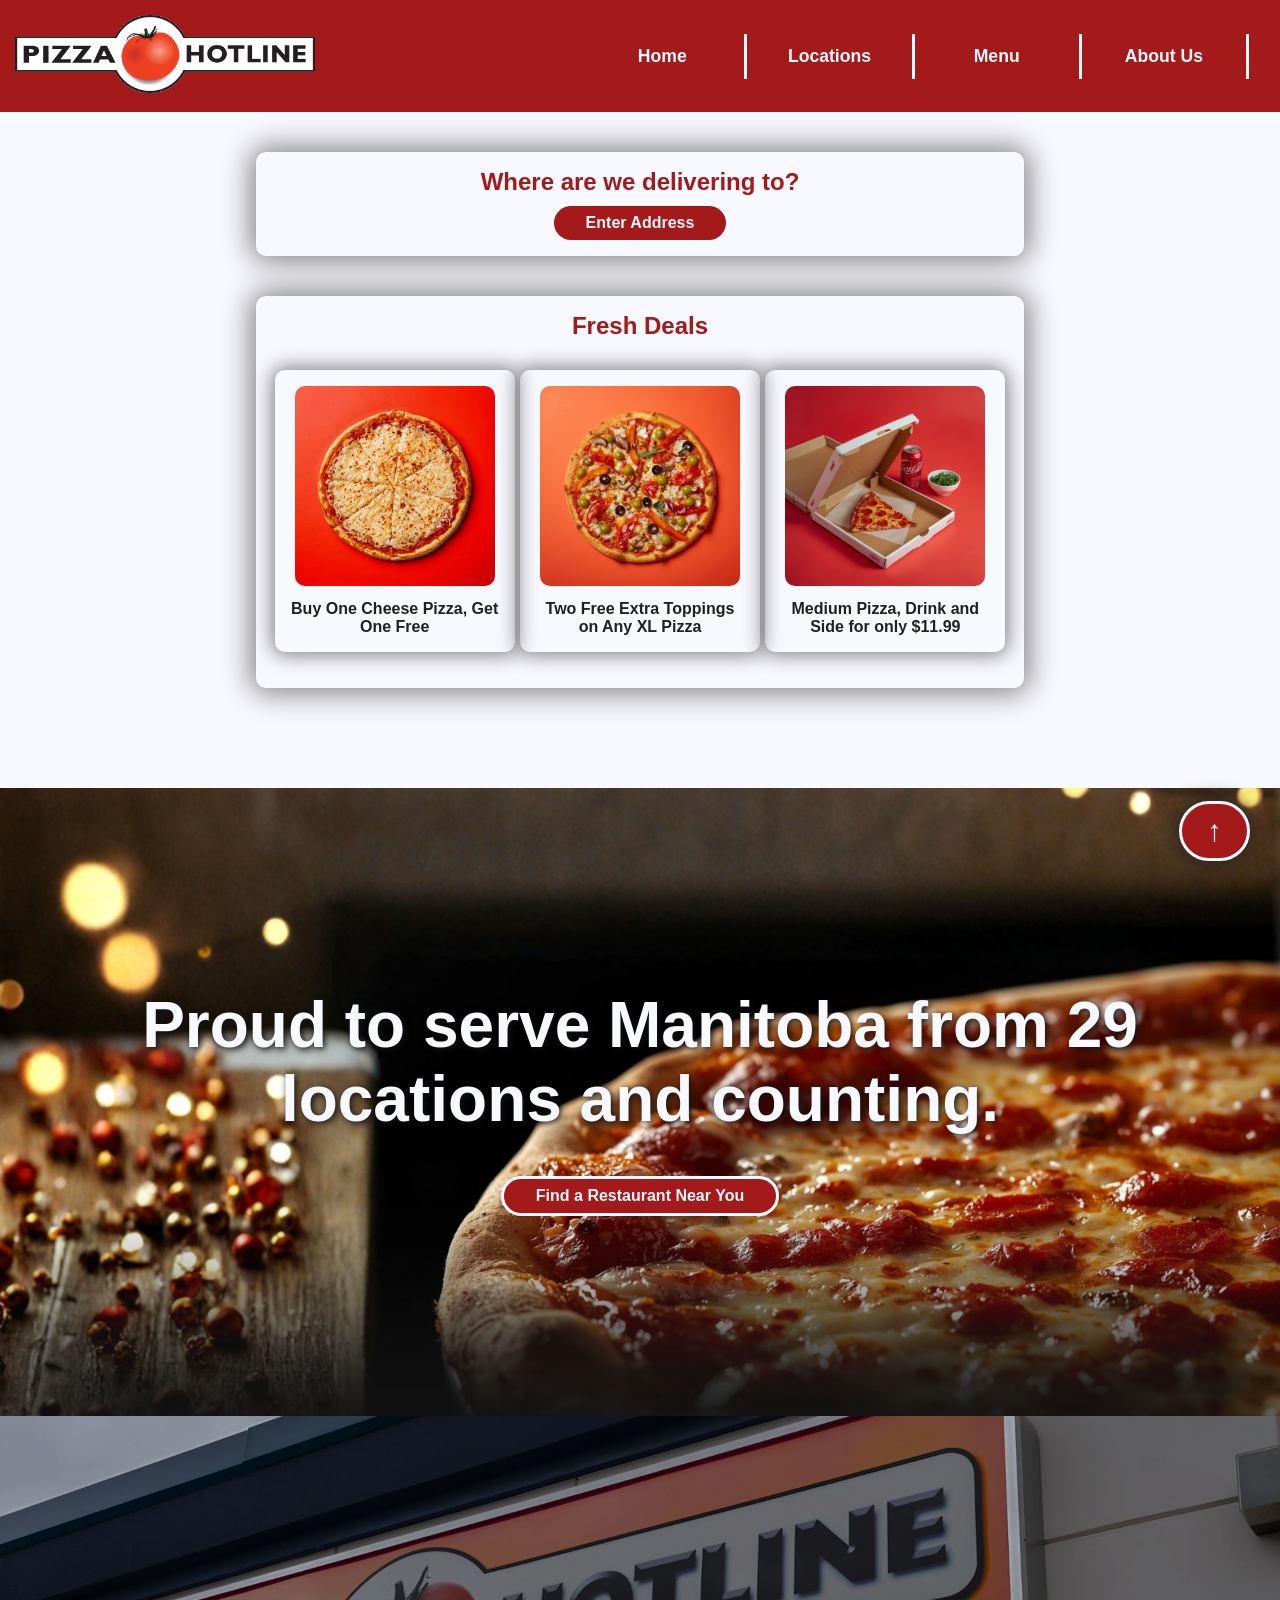
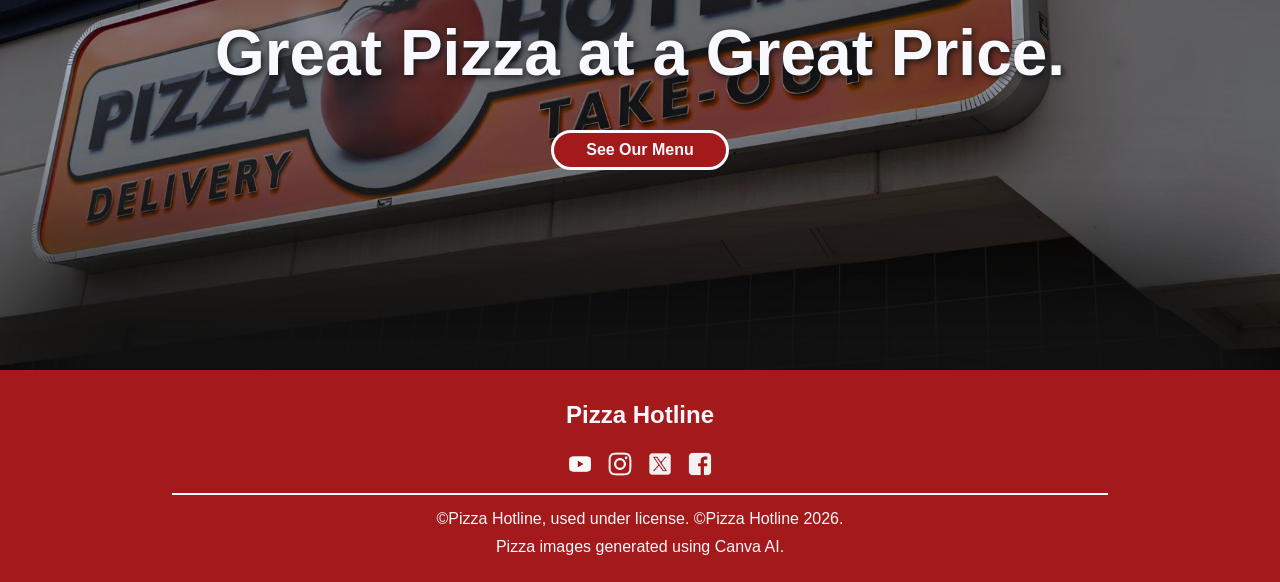
<file: index.html>
<!doctype html>
<html lang="en">
  <head>
    <meta charset="UTF-8" />
    <meta name="viewport" content="width=device-width, initial-scale=1.0" />
    <title>Order Pizza | Pizza Hotline</title>
    <!-- Links to the external stylesheet. -->
    <link rel="stylesheet" href="stylesheets/style.css" />
    <!-- Internal styling for this page -->
    <style>
      #deals {
        display: block; /* Makes the section a block element so that it will take up a full line in the website. */
        width: 60%; /* This section will take up 60% of the width of the page.*/
        background-color: ghostwhite; /* I used ghostwhite because pure white is hard the eyes. */
        color: #a41919; /* Sets the h2 to be a dark red color, keeping with the theme of the website. */
        box-shadow: 0px 0px 30px 5px #818181; /* Adds a shadow under the box for a cleaner look. */
        border-radius: 10px; /* Rounds off the corners of the box */
        margin: 0px auto; /* Centers the box horizontally and adds 40px of margin under it. */
        padding: 1rem; /* Adds 1rem of padding inside the box. */
        text-align: center; /* Centers the h2 inside this container. */
      }

      #background-image-pizzeria {
        margin-top: 100px; /* Adds 100px of space between this section and the deals section above it, which gives some breathing room before the next section. */
        padding: 200px 0px; /* Adds 200px of padding in the top and bottom to make the background image take up more space vertically on the page. */
        text-align: center; /* Centers the text in this section */
        background-image: url(images/pizzeria.png); /* Sets the background image to an image of inside a pizza kitchen that I generated with Canva AI. */
        background-size: cover; /* Scales image to fill the section */
        background-position: center; /* Makes sure the image is always centered */
        background-repeat: no-repeat; /* Prevents the image from repeating */
      }

      #background-image-building {
        padding: 200px 0px; /* Adds 200px of padding in the top and bottom to make the background image take up more space vertically on the page. */
        text-align: center; /* Centers the text in this section */
        background-image: url(images/building.jpg); /* Sets the background image to an image of one of the Pizza Hotline restaurants that I edited with Canva. */
        background-size: cover; /* Scales image to fill the section */
        background-position: center; /* Makes sure the image is always centered */
        background-repeat: no-repeat; /* Prevents the image from repeating */
        box-shadow: 0px -100px 125px 5px #121212; /* I added a shadow to this image so that it would contrast more with the other background image. */
      }

      #background-image-pizzeria h2,
      #background-image-building h2 {
        font-size: clamp(
          2rem,
          6vw,
          4rem
        ); /* I used clamp to make it so that the font would shrink down to 2rem at the smallest, and grow to 4rem at the biggest, with 6vw being the preferred size.*/
        color: ghostwhite; /* Used ghostwhite to be easier on the eyes. */
        text-shadow: 2px 2px 7px #121212; /* This adds a shadow under the text with and offset for 2px to the bottom right, and a 7px blur. */
        width: 80%; /* Sets the width to 80% so that there is 10% of null space on the sides of the text. */
        margin: auto; /* Centers the text */
      }

      footer {
        box-shadow: 0px -100px 125px 5px #121212; /* I added a shadow to the footer so that it would contrast more with the background image. */
      }
    </style>
  </head>
  <body>
    <header>
      <!-- The logo in the top left will link back to the homepage when clicked. -->
      <a href="index.html">
        <img
          src="images/pizza-hotline-logo.png"
          alt="Pizza Hotline Logo"
          id="logo" />
      </a>
      <!-- Navbar for the website. I used flexbox styling to make it responsive. -->
      <nav id="navbar">
        <ul>
          <li><a href="index.html">Home</a></li>
          <li><a href="locations.html">Locations</a></li>
          <li><a href="menu.html">Menu</a></li>
          <li><a href="about-us.html">About Us</a></li>
        </ul>
      </nav>
    </header>
    <main>
      <section class="text-box">
        <h2>Where are we delivering to?</h2>
        <a href="address.html" class="button">Enter Address</a>
      </section>

      <!-- This is the container surrounding all the deal cards. -->
      <section id="deals">
        <h2>Fresh Deals</h2>
        <!-- This is the class for each card. Each figure is a card with the image and caption on it. -->
        <div class="deal-content">
          <figure>
            <img src="images/cheese-pizza.jpg" alt="A cheese pizza." />
            <figcaption>Buy One Cheese Pizza, Get One Free</figcaption>
          </figure>
          <figure>
            <img
              src="images/pizza-toppings.jpg"
              alt="A pizza with many toppings." />
            <figcaption>Two Free Extra Toppings on Any XL Pizza</figcaption>
          </figure>
          <figure>
            <img
              src="images/pizza-meal.jpg"
              alt="A meal including a box of pizza, salad, and a can of soda." />
            <figcaption>
              Medium Pizza, Drink and Side for only $11.99
            </figcaption>
          </figure>
        </div>
      </section>

      <!-- This section will have the background image. -->
      <section id="background-image-pizzeria">
        <h2>Proud to serve Manitoba from 29 locations and counting.</h2>
        <a
          href="locations.html"
          class="button"
          style="border: 3px solid ghostwhite; margin-top: 40px"
          >Find a Restaurant Near You</a
        >
      </section>
      <!-- This section will have a different background image. -->
      <section id="background-image-building">
        <h2>Great Pizza at a Great Price.</h2>
        <a
          href="menu.html"
          class="button"
          style="border: 3px solid ghostwhite; margin-top: 40px"
          >See Our Menu</a
        >
      </section>
      <!-- This is the back to top button. &#8593; is the HTML entity for an up arrow. -->
      <a href="#top" id="back-to-top" title="Back to Top">&#8593;</a>
    </main>
    <footer>
      <h2 style="margin-top: 15px; margin-bottom: 15px">Pizza Hotline</h2>
      <!-- This div is for the flexbox containing all the social media links for Pizza Hotline. -->
      <div id="social-icons-bar">
        <a href="https://www.youtube.com/@PizzaHotline22" target="_blank">
          <img
            src="images/youtube.png"
            alt="Youtube logo"
            class="social-icons" />
        </a>
        <a href="https://www.instagram.com/pizzahotline22/" target="_blank">
          <img
            src="images/insta.png"
            alt="Instagram logo"
            class="social-icons" />
        </a>
        <a href="https://x.com/PizzaHotline22" target="_blank">
          <img
            src="images/twitter-x.png"
            alt="X (formerly Twitter) logo"
            class="social-icons" />
        </a>
        <a href="https://www.facebook.com/pizzahotline22/" target="_blank">
          <img
            src="images/facebook.png"
            alt="Facebook logo"
            class="social-icons" />
        </a>
      </div>
      <!-- The exact same text found at the bottom of the original Pizza Hotline website. -->
      <p>&#169;Pizza Hotline, used under license. &#169;Pizza Hotline 2026.</p>
      <!-- Crediting Canva AI for the pictures. -->
      <p>Pizza images generated using Canva AI.</p>
    </footer>
  </body>
</html>
</file>
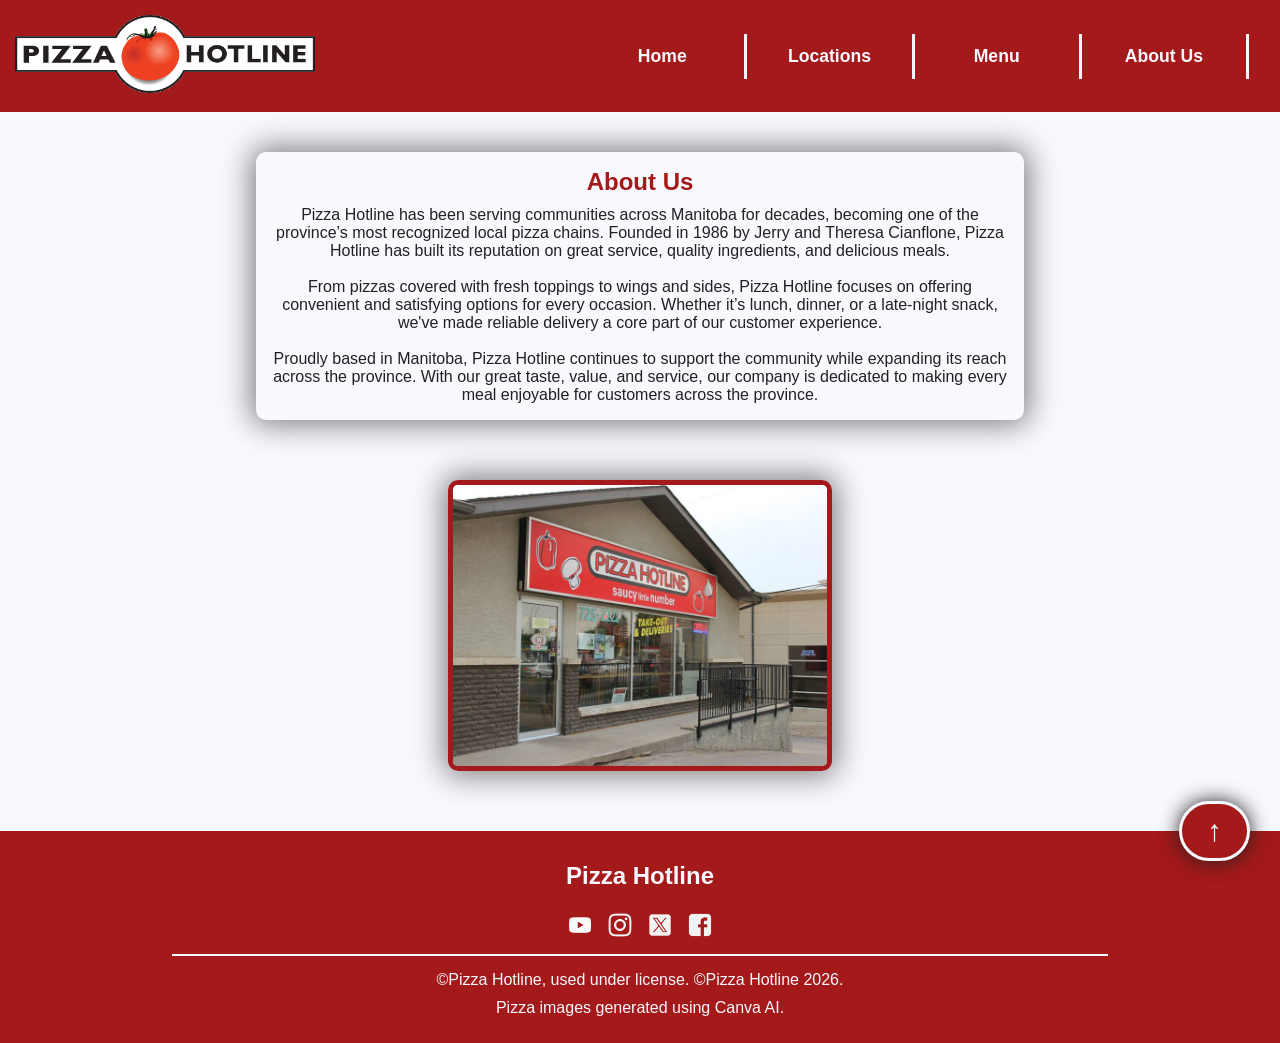
<file: about-us.html>
<!doctype html>
<html lang="en">
  <head>
    <meta charset="UTF-8" />
    <meta name="viewport" content="width=device-width, initial-scale=1.0" />
    <title>Our Menu | Pizza Hotline</title>
    <!-- Links to the external stylesheet. -->
    <link rel="stylesheet" href="stylesheets/style.css" />
    <!-- Internal styling for this page -->
    <style>
      #about-us-image {
        display: block;
        width: 30%;
        margin: 60px auto;
        border: 5px solid #a41919;
        border-radius: 10px;
        box-shadow: 0px 0px 30px 5px #818181;
      }
    </style>
  </head>
  <body>
    <!-- Same header as the rest of the pages. -->
    <header>
      <a href="index.html">
        <img
          src="images/pizza-hotline-logo.png"
          alt="Pizza Hotline Logo"
          id="logo" />
      </a>
      <nav id="navbar">
        <ul>
          <li><a href="index.html">Home</a></li>
          <li><a href="locations.html">Locations</a></li>
          <li><a href="menu.html">Menu</a></li>
          <li><a href="about-us.html">About Us</a></li>
        </ul>
      </nav>
    </header>
    <main>
      <section class="text-box">
        <h2>About Us</h2>
        <p>
          Pizza Hotline has been serving communities across Manitoba for
          decades, becoming one of the province’s most recognized local pizza
          chains. Founded in 1986 by Jerry and Theresa Cianflone, Pizza Hotline
          has built its reputation on great service, quality ingredients, and
          delicious meals.
        </p>
        </br>
        <p>
          From pizzas covered with fresh toppings to wings and sides, Pizza
          Hotline focuses on offering convenient and satisfying options for
          every occasion. Whether it’s lunch, dinner, or a late-night snack,
          we've made reliable delivery a core part of our customer experience.
        </p>
        </br>
        <p>
          Proudly based in Manitoba, Pizza Hotline continues to support the
          community while expanding its reach across the province. With our
          great taste, value, and service, our company is dedicated to making
          every meal enjoyable for customers across the province.
        </p>
      </section>
      <img src="images/pizza-hotline-brandon.jpg" alt="Pizza Hotline location in Brandon, Manitoba." id="about-us-image"/>
      <!-- This is the back to top button. &#8593; is the HTML entity for an up arrow. -->
      <a href="#top" id="back-to-top" title="Back to Top">&#8593;</a>
    </main>
    <!-- Same exact footer as all other pages. -->
    <footer>
      <h2 style="margin-top: 15px; margin-bottom: 15px">Pizza Hotline</h2>
      <div id="social-icons-bar">
        <a href="https://www.youtube.com/@PizzaHotline22" target="_blank">
          <img
            src="images/youtube.png"
            alt="Youtube logo"
            class="social-icons" />
        </a>
        <a href="https://www.instagram.com/pizzahotline22/" target="_blank">
          <img
            src="images/insta.png"
            alt="Instagram logo"
            class="social-icons" />
        </a>
        <a href="https://x.com/PizzaHotline22" target="_blank">
          <img
            src="images/twitter-x.png"
            alt="X (formerly Twitter) logo"
            class="social-icons" />
        </a>
        <a href="https://www.facebook.com/pizzahotline22/" target="_blank">
          <img
            src="images/facebook.png"
            alt="Facebook logo"
            class="social-icons" />
        </a>
      </div>
      <p>&#169;Pizza Hotline, used under license. &#169;Pizza Hotline 2026.</p>
      <p>Pizza images generated using Canva AI.</p>
    </footer>
  </body>
</html>
</file>
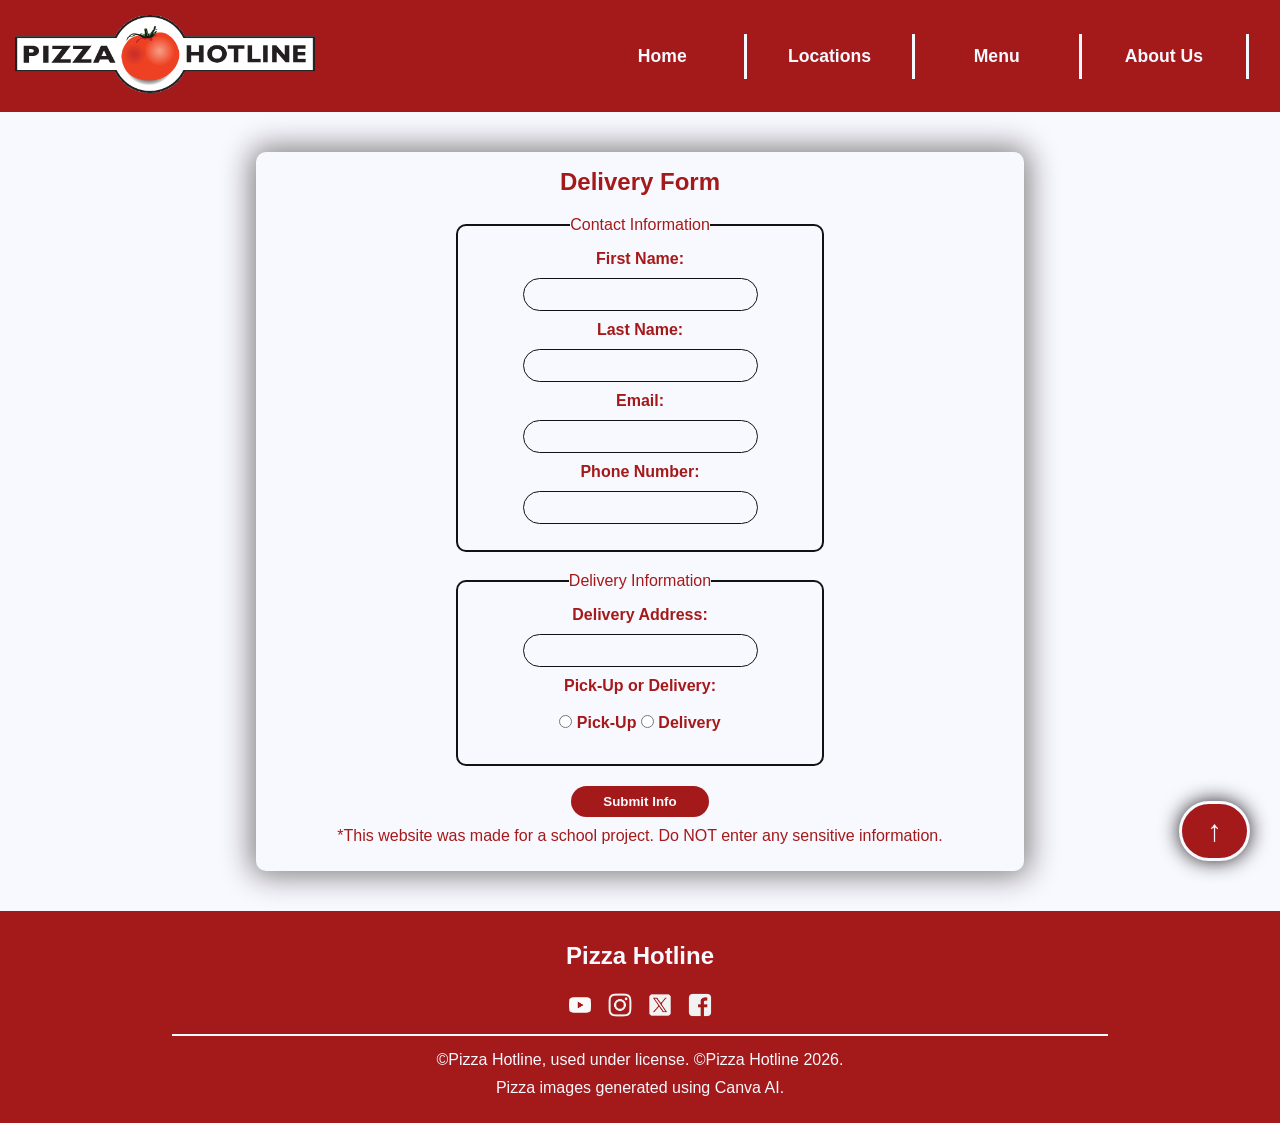
<file: address.html>
<!doctype html>
<html lang="en">
  <head>
    <meta charset="UTF-8" />
    <meta name="viewport" content="width=device-width, initial-scale=1.0" />
    <title>Delivery | Pizza Hotline</title>
    <!-- Links to the external stylesheet. -->
    <link rel="stylesheet" href="stylesheets/style.css" />
    <!-- Internal styling for this page -->
    <style>
      fieldset {
        width: 50%; /* Makes each fieldset 50% of the width of the form container. */
        margin: 20px auto; /* Centers the fieldset horizontally and gives 20px of margin in the top and bottom. */
        padding: 1rem; /* Adds 1rem of spacing inside the fieldset to add a bit of null space. */
        border: 2px solid #121212; /* Turns the border black */
        border-radius: 10px; /* Rounds off the corners of the border. */
      }

      input {
        margin: 20px 0; /* Gives 20px of margin in the top and bottom. */
      }

      label {
        font-weight: bolder; /* Makes the labels stand out a bit more */
        color: #a41919; /* Sets the text color to the main color of the website */
      }
    </style>
  </head>
  <body>
    <!-- Same header as the rest of the pages. -->
    <header>
      <a href="index.html">
        <img
          src="images/pizza-hotline-logo.png"
          alt="Pizza Hotline Logo"
          id="logo" />
      </a>
      <nav id="navbar">
        <ul>
          <li><a href="index.html">Home</a></li>
          <li><a href="locations.html">Locations</a></li>
          <li><a href="menu.html">Menu</a></li>
          <li><a href="about-us.html">About Us</a></li>
        </ul>
      </nav>
    </header>
    <main>
      <!-- Box containing the form, uses the basic .text-box class to style it like the other boxes on the website. -->
      <section class="text-box">
        <h2>Delivery Form</h2>
        <!-- Used the get method since I don't have a back-end. The action attribute sends you back to the homepage after you submit the form. -->
        <form method="get" action="index.html">
          <!-- Fieldset for contact info.  -->
          <fieldset>
            <legend>Contact Information</legend>
            <label for="fname">First Name:</label><br />
            <input type="text" class="text-input" name="fname" required /><br />

            <label for="lname">Last Name:</label><br />
            <input type="text" class="text-input" name="lname" required /><br />

            <label for="email">Email:</label><br />
            <input
              type="email"
              class="text-input"
              name="email"
              required /><br />

            <label for="phone-num">Phone Number:</label><br />
            <input
              type="tel"
              class="text-input"
              name="phone-num"
              required /><br />
          </fieldset>
          <!-- Fieldset for delivery info. -->
          <fieldset>
            <legend>Delivery Information</legend>
            <label for="address">Delivery Address:</label><br />
            <input
              type="text"
              class="text-input"
              name="address"
              required /><br />

            <label for="pickup">Pick-Up or Delivery:</label>
            <br />
            <input
              type="radio"
              id="pickup"
              name="pickup"
              value="pickup"
              required />
            <label for="pickup">Pick-Up</label>
            <input
              type="radio"
              id="delivery"
              name="pickup"
              value="delivery"
              required />
            <label for="delivery">Delivery</label><br />
          </fieldset>
          <input type="submit" value="Submit Info" class="button" />
          <!-- I used inline styling here because this is the only place in the whole website where the parapgraph will look like this. -->
          <p
            style="
              text-align: center;
              color: #a41919;
              font-size: 1rem;
              margin-top: 10px;
              margin-bottom: 10px;
            ">
            *This website was made for a school project. Do NOT enter any
            sensitive information.
          </p>
        </form>
      </section>
      <!-- This is the back to top button. &#8593; is the HTML entity for an up arrow. -->
      <a href="#top" id="back-to-top" title="Back to Top">&#8593;</a>
    </main>
    <!-- Same exact footer as all other pages. -->
    <footer>
      <h2 style="margin-top: 15px; margin-bottom: 15px">Pizza Hotline</h2>
      <div id="social-icons-bar">
        <a href="https://www.youtube.com/@PizzaHotline22" target="_blank">
          <img
            src="images/youtube.png"
            alt="Youtube logo"
            class="social-icons" />
        </a>
        <a href="https://www.instagram.com/pizzahotline22/" target="_blank">
          <img
            src="images/insta.png"
            alt="Instagram logo"
            class="social-icons" />
        </a>
        <a href="https://x.com/PizzaHotline22" target="_blank">
          <img
            src="images/twitter-x.png"
            alt="X (formerly Twitter) logo"
            class="social-icons" />
        </a>
        <a href="https://www.facebook.com/pizzahotline22/" target="_blank">
          <img
            src="images/facebook.png"
            alt="Facebook logo"
            class="social-icons" />
        </a>
      </div>
      <p>&#169;Pizza Hotline, used under license. &#169;Pizza Hotline 2026.</p>
      <p>Pizza images generated using Canva AI.</p>
    </footer>
  </body>
</html>
</file>
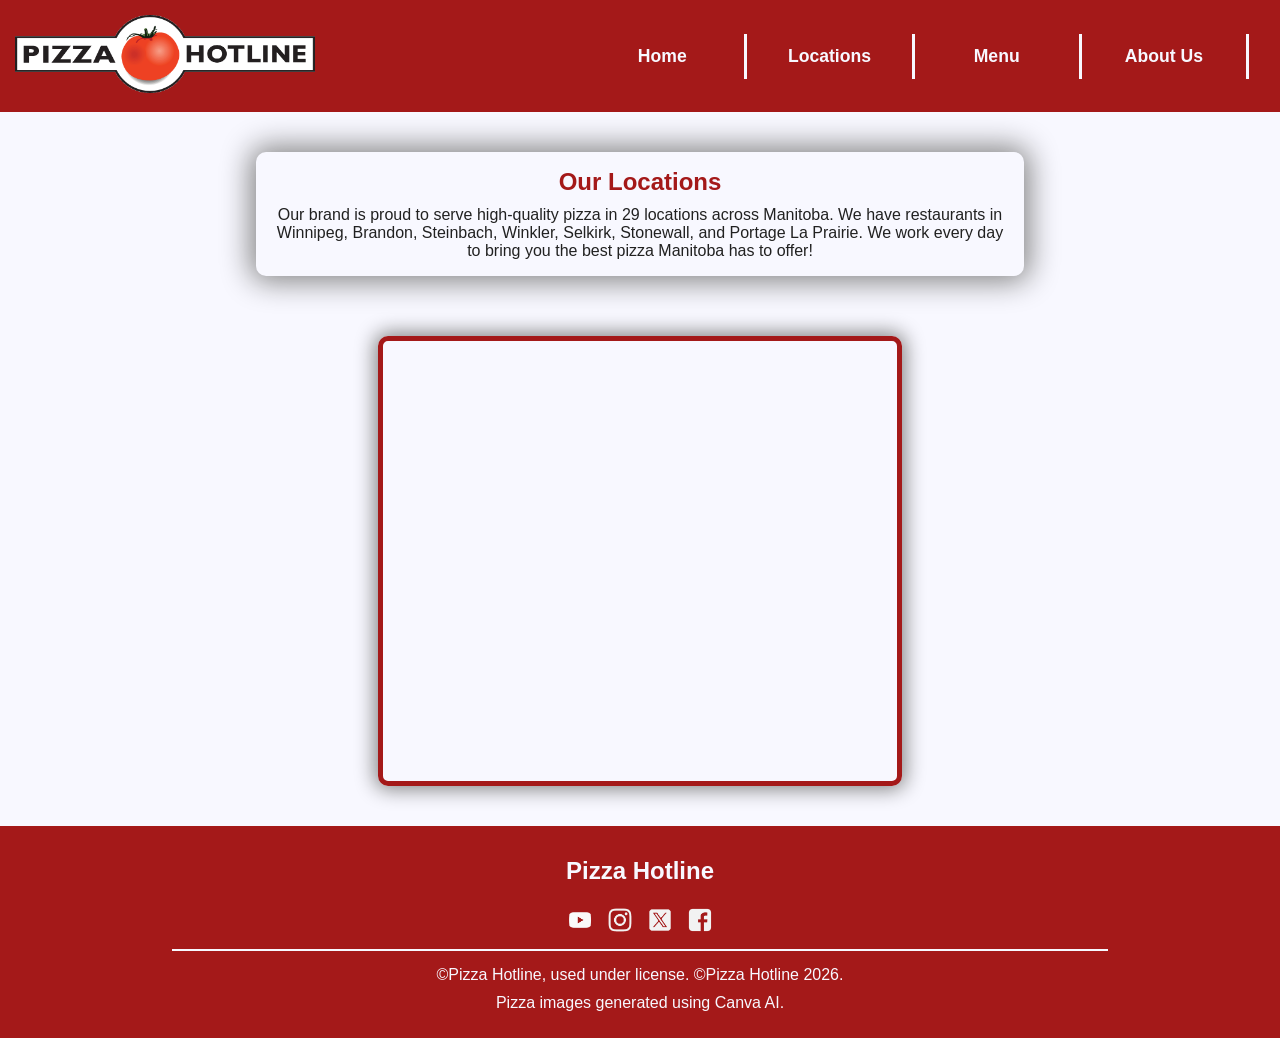
<file: locations.html>
<!doctype html>
<html lang="en">
  <head>
    <meta charset="UTF-8" />
    <meta name="viewport" content="width=device-width, initial-scale=1.0" />
    <title>Order Pizza | Pizza Hotline</title>
    <!-- Links to the external stylesheet. -->
    <link rel="stylesheet" href="stylesheets/style.css" />
    <!-- Internal styling for this page -->
    <style>
      #map {
        display: flex; /* Made the iframe a flexbox so I could center it with justify-content. */
        justify-content: center;
      }

      #map iframe {
        border: 5px solid #a41919; /* Adds a heavier border around the iframe. */
        border-radius: 10px; /* Rounds the corners. */
        margin: 20px 0 40px 0; /* Adds 20px of margin on top, 40px at the bottom, and nothing on the left and right. */
        box-shadow: 0px 0px 20px 3px #818181;
        flex: 0.3 0 200px; /* Controls the resizing of the iframe. It won't get smaller than 200px, and will grow slowly as the window gets bigger. */
      }
    </style>
  </head>
  <body>
    <!-- Same header as the rest of the pages. -->
    <header>
      <a href="index.html">
        <img
          src="images/pizza-hotline-logo.png"
          alt="Pizza Hotline Logo"
          id="logo" />
      </a>
      <nav id="navbar">
        <ul>
          <li><a href="index.html">Home</a></li>
          <li><a href="locations.html">Locations</a></li>
          <li><a href="menu.html">Menu</a></li>
          <li><a href="about-us.html">About Us</a></li>
        </ul>
      </nav>
    </header>
    <main>
      <section class="text-box">
        <h2>Our Locations</h2>
        <p>
          Our brand is proud to serve high-quality pizza in 29 locations across
          Manitoba. We have restaurants in Winnipeg, Brandon, Steinbach,
          Winkler, Selkirk, Stonewall, and Portage La Prairie. We work every day
          to bring you the best pizza Manitoba has to offer!
        </p>
      </section>

      <section id="map">
        <!-- Copied embed code from Google Maps. -->
        <iframe
          src="https://www.google.com/maps/embed?pb=!1m16!1m12!1m3!1d138352.7387245178!2d-97.27949630027786!3d49.88411645394517!2m3!1f0!2f0!3f0!3m2!1i1024!2i768!4f13.1!2m1!1spizza%20hotline!5e0!3m2!1sen!2sca!4v1780948262221!5m2!1sen!2sca"
          width="600"
          height="450"
          title="Google Maps showing all Pizza Hotline locations in Winnipeg"
          allowfullscreen=""
          loading="lazy"
          referrerpolicy="no-referrer-when-downgrade">
        </iframe>
      </section>
    </main>
    <!-- Same exact footer as all other pages. -->
    <footer>
      <h2 style="margin-top: 15px; margin-bottom: 15px">Pizza Hotline</h2>
      <div id="social-icons-bar">
        <a href="https://www.youtube.com/@PizzaHotline22" target="_blank">
          <img
            src="images/youtube.png"
            alt="Youtube logo"
            class="social-icons" />
        </a>
        <a href="https://www.instagram.com/pizzahotline22/" target="_blank">
          <img
            src="images/insta.png"
            alt="Instagram logo"
            class="social-icons" />
        </a>
        <a href="https://x.com/PizzaHotline22" target="_blank">
          <img
            src="images/twitter-x.png"
            alt="X (formerly Twitter) logo"
            class="social-icons" />
        </a>
        <a href="https://www.facebook.com/pizzahotline22/" target="_blank">
          <img
            src="images/facebook.png"
            alt="Facebook logo"
            class="social-icons" />
        </a>
      </div>
      <p>&#169;Pizza Hotline, used under license. &#169;Pizza Hotline 2026.</p>
      <p>Pizza images generated using Canva AI.</p>
    </footer>
  </body>
</html>
</file>
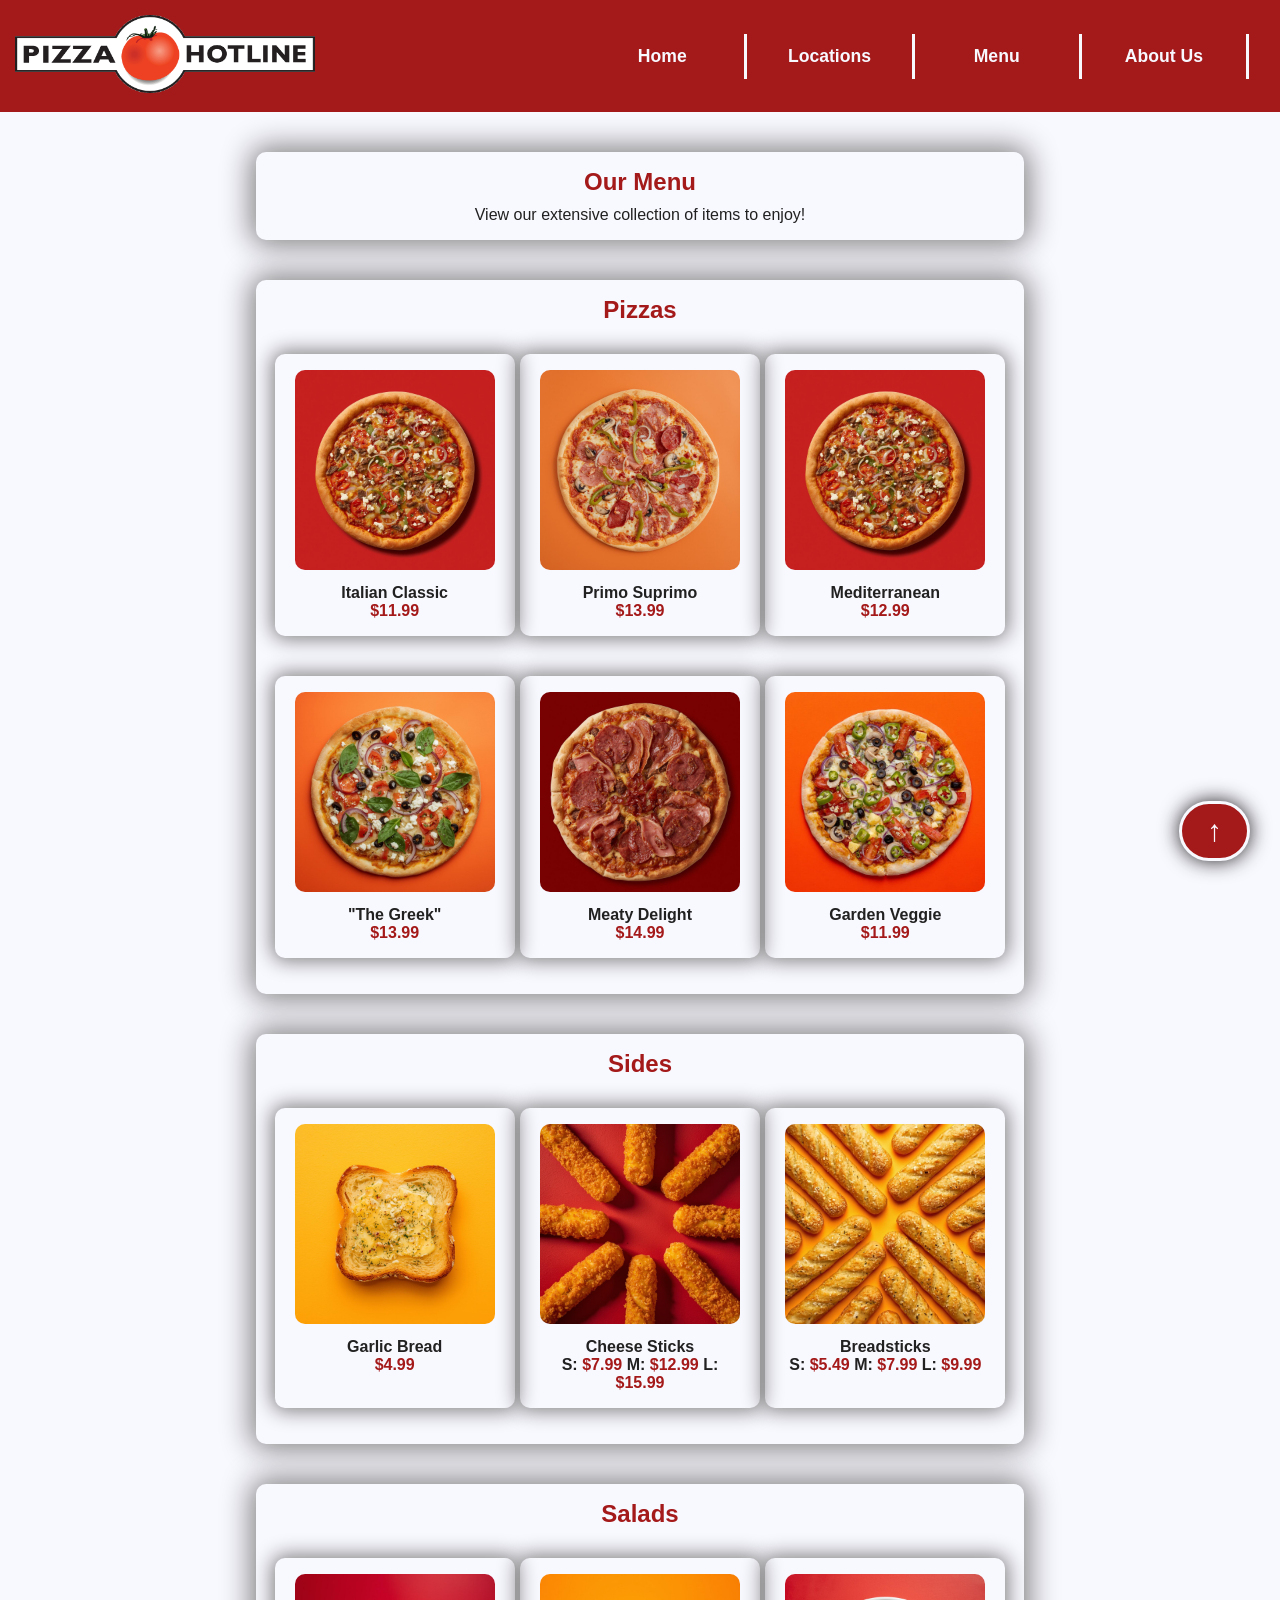
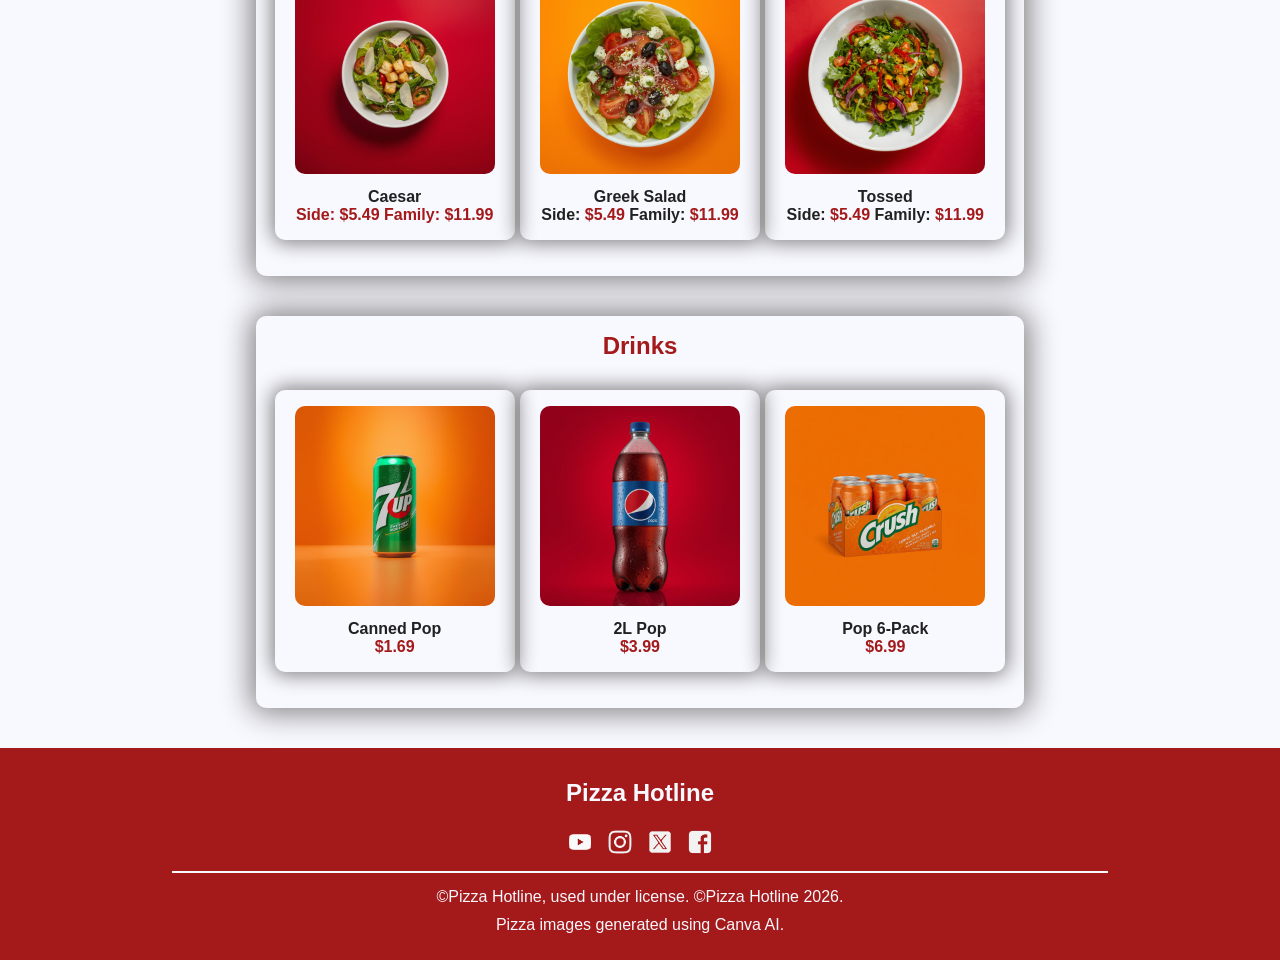
<file: menu.html>
<!doctype html>
<html lang="en">
  <head>
    <meta charset="UTF-8" />
    <meta name="viewport" content="width=device-width, initial-scale=1.0" />
    <title>Our Menu | Pizza Hotline</title>
    <!-- Links to the external stylesheet. -->
    <link rel="stylesheet" href="stylesheets/style.css" />
    <style>
      .pricing {
        font-weight: bolder;
        color: #a41919
      }
    </style>
  </head>
  <body>
    <!-- Same header as the rest of the pages. -->
    <header>
      <a href="index.html">
        <img
          src="images/pizza-hotline-logo.png"
          alt="Pizza Hotline Logo"
          id="logo" />
      </a>
      <nav id="navbar">
        <ul>
          <li><a href="index.html">Home</a></li>
          <li><a href="locations.html">Locations</a></li>
          <li><a href="menu.html">Menu</a></li>
          <li><a href="about-us.html">About Us</a></li>
        </ul>
      </nav>
    </header>
    <main>
      <section class="text-box">
        <h2>Our Menu</h2>
        <p>View our extensive collection of items to enjoy!</p>
      </section>
      <!-- This is the container surrounding all the menu items. -->
      <section class="text-box">
        <h2>Pizzas</h2>
        <!-- This is the class for each card. Each figure is a card with the image and caption on it. -->
        <div class="deal-content">
          <figure>
            <img
              src="images/italian-classic.jpg"
              alt="Italian Classic pizza." />
            <figcaption>
              Italian Classic
              </br>
              <span class="pricing">
                $11.99
              </span>
            </figcaption>
          </figure>
          <figure>
            <img
              src="images/primo-suprimo.jpg"
              alt="Primo Suprimo pizza." />
            <figcaption>
              Primo Suprimo
              </br>
              <span class="pricing">
                $13.99
              </span>
            </figcaption>
          </figure>
          <figure>
            <img src="images/mediterranean.jpg" alt="Mediterranean pizza." />
            <figcaption>
              Mediterranean
              </br>
              <span class="pricing">
                $12.99
              </span>
            </figcaption>
          </figure>
          <figure>
            <img
              src="images/the-greek.jpg"
              alt="Greek pizza." />
            <figcaption>
              "The Greek"
              </br>
              <span class="pricing">
                $13.99
              </span>
            </figcaption>
          </figure>
          <figure>
            <img
              src="images/meaty-delight.jpg"
              alt="Meaty Delight pizza." />
            <figcaption>
              Meaty Delight
              </br>
              <span class="pricing">
                $14.99
              </span>
            </figcaption>
          </figure>
          <figure>
            <img src="images/garden-veggie.jpg" alt="Garden Veggie pizza." />
            <figcaption>
              Garden Veggie
              </br>
              <span class="pricing">
                $11.99
              </span>
            </figcaption>
          </figure>
        </div>
      </section>

      <section class="text-box">
        <h2>Sides</h2>
        <!-- This is the class for each card. Each figure is a card with the image and caption on it. -->
        <div class="deal-content">
          <figure>
            <img
              src="images/garlic-bread.jpg"
              alt="Garlic Bread." />
            <figcaption>
              Garlic Bread
              </br>
              <span class="pricing">
                $4.99
              </span>
            </figcaption>
          </figure>
          <figure>
            <img
              src="images/cheese-sticks.jpg"
              alt="Cheese Sticks." />
            <figcaption>
              Cheese Sticks
              </br>
              S: <span class="pricing">$7.99 </span>M: <span class="pricing">$12.99 </span>L: <span class="pricing">$15.99</span>
              </span>
            </figcaption>
          </figure>
          <figure>
            <img
              src="images/breadsticks.jpg"
              alt="Breadsticks." />
            <figcaption>
              Breadsticks
              </br>
              S: <span class="pricing">$5.49 </span>M: <span class="pricing">$7.99 </span>L: <span class="pricing">$9.99</span>
              </span>
            </figcaption>
          </figure>
        </div>
      </section>

      <section class="text-box">
        <h2>Salads</h2>
        <!-- This is the class for each card. Each figure is a card with the image and caption on it. -->
        <div class="deal-content">
          <figure>
            <img
              src="images/caesar-salad.jpg"
              alt="Caesar Salad." />
            <figcaption>
              Caesar
              </br>
              <span class="pricing">
              Side: <span class="pricing">$5.49 </span>Family: <span class="pricing">$11.99 </span>
              </span>
            </figcaption>
          </figure>
          <figure>
            <img
              src="images/greek-salad.jpg"
              alt="Greek Salad." />
            <figcaption>
              Greek Salad
              </br>
              Side: <span class="pricing">$5.49 </span>Family: <span class="pricing">$11.99 </span>
              </span>
            </figcaption>
          </figure>
          <figure>
            <img
              src="images/tossed-salad.jpg"
              alt="Tossed Salad." />
            <figcaption>
              Tossed
              </br>
              Side: <span class="pricing">$5.49 </span>Family: <span class="pricing">$11.99 </span>
              </span>
            </figcaption>
          </figure>
        </div>
      </section>

      <section class="text-box">
        <h2>Drinks</h2>
        <!-- This is the class for each card. Each figure is a card with the image and caption on it. -->
        <div class="deal-content">
          <figure>
            <img
              src="images/canned-pop.jpg"
              alt="Canned Pop." />
            <figcaption>
              Canned Pop
              </br>
              <span class="pricing">
              $1.69
              </span>
            </figcaption>
          </figure>
          <figure>
            <img
              src="images/two-liter.jpg"
              alt="Two liter bottle of pop." />
            <figcaption>
              2L Pop
              </br>
              <span class="pricing">
              $3.99
              </span>
            </figcaption>
          </figure>
          <figure>
            <img
              src="images/six-pack-pop.jpg"
              alt="Six-Pack of Pop." />
            <figcaption>
              Pop 6-Pack
              </br>
              <span class="pricing">
              $6.99
              </span>
            </figcaption>
          </figure>
        </div>
      </section>
      <!-- This is the back to top button. &#8593; is the HTML entity for an up arrow. -->
      <a href="#top" id="back-to-top" title="Back to Top">&#8593;</a>
    </main>
    <!-- Same exact footer as all other pages. -->
    <footer>
      <h2 style="margin-top: 15px; margin-bottom: 15px">Pizza Hotline</h2>
      <div id="social-icons-bar">
        <a href="https://www.youtube.com/@PizzaHotline22" target="_blank">
          <img
            src="images/youtube.png"
            alt="Youtube logo"
            class="social-icons" />
        </a>
        <a href="https://www.instagram.com/pizzahotline22/" target="_blank">
          <img
            src="images/insta.png"
            alt="Instagram logo"
            class="social-icons" />
        </a>
        <a href="https://x.com/PizzaHotline22" target="_blank">
          <img
            src="images/twitter-x.png"
            alt="X (formerly Twitter) logo"
            class="social-icons" />
        </a>
        <a href="https://www.facebook.com/pizzahotline22/" target="_blank">
          <img
            src="images/facebook.png"
            alt="Facebook logo"
            class="social-icons" />
        </a>
      </div>
      <p>&#169;Pizza Hotline, used under license. &#169;Pizza Hotline 2026.</p>
      <p>Pizza images generated using Canva AI.</p>
    </footer>
  </body>
</html>
</file>
<file: stylesheets/style.css>
* {
  margin: 0;
  padding: 0;
  box-sizing: border-box;
}

html {
  scroll-behavior: smooth;
}

body {
  /*I set the font family to first try to use Roboto, and if that doesn't work, try Trebuchet MS, and 
  then if it doesn't work, try Lucida Sans Unicode. If that doesn't work, then the website will use the default 
  sans-serif font. */
  font-family:
    Roboto,
    Trebuchet MS,
    Lucida Sans Unicode,
    sans-serif;
  /*I set the background to ghostwhite because I wanted the website to be a light mode website. I used ghostwhite 
  because pure white can lead to visual fatigue. */
  background: ghostwhite;
  margin: 0;
  padding: 0;
  /*I set the width and height properties to 100% so that the content would stretch to cover the whole page. */
  width: 100%;
  height: 100%;
}

header {
  /*Makes the header a flex container so that it can wrap and resize at different screen widths. */
  display: flex;
  /*I spaced all the content out with justify-content and used align-items to center them vertically. */
  justify-content: space-between;
  align-items: center;
  /*Added 15 pixels of padding around the header content to add some null space. */
  padding: 15px;
  /*Set the background color to a dark reddish color. The original Pizza Hotline color is #ef4739, 
  but it wouldn't have a good contrast ratio with my text if it was used, so I made it darker. */
  background-color: #a41919;
}

h2 {
  font-size: 1.5rem;
  margin-bottom: 10px;
}

#logo {
  /*Sets the width to 25% and makes it so that the Pizza Hotline Logo cannot get smaller thn 300px. */
  width: 25%;
  min-width: 300px;
}

nav {
  background-color: #a41919;
  padding: 1rem;
  width: 100%;
  max-width: 800px; /* Sets the max width to be 800px */
}

nav ul {
  list-style: none; /* Takes away the bullet point from the list items */
  display: flex; /* Makes it a flex container. */
  flex-wrap: wrap; /* Makes the nav wrap when the window is resized. */
}

nav ul li {
  width: 15%;
  flex: 1 0 150px; /* Helps resizing the nav when the window is resized. */
}

nav ul li a {
  display: inline-block;
  width: 100%; /* Makes the width the full space available. */
  padding: 0.75rem 1rem;
  border-right: 3px solid ghostwhite; /* Adds the border that separates the nav links. */
  color: ghostwhite; /* Ghostwhite text to be easier on eyes. */
  text-decoration: none; /* Takes away the underline that is usually on links. */
  text-align: center; /* Centers the text */
  font-weight: bolder; /* Bolder font */
  font-size: 1.1rem; /* Sets the font size to 1.1rem */
  transition: ease-out 0.2s; /* Makes the hover transitions ease out smoothly in 0.2s */
}

nav ul li a:hover,
nav ul li a:focus {
  background-color: #821010; /* Changes the button color when hovered over. */
}

.text-box {
  width: 60%; /* 60% width to leave null space on the sides. */
  background-color: ghostwhite; /* Ghostwhite box color */
  color: #a41919; /* Red text color */
  box-shadow: 0px 0px 30px 5px #818181; /* Adds a slight shadow under the box */
  border-radius: 10px; /* Rounds off the boxes */
  margin: 40px auto;
  padding: 1rem;
  text-align: center;
}

.text-box p {
  color: #212121;
}

.button {
  display: inline-block;
  margin: 0 auto; /* Centers the button. */
  padding: 0.5rem 2rem;
  background-color: #a41919; /* Sets the button color to the main red of the website. */
  color: ghostwhite; /* Ghostwhite text to be easier on eyes. */
  text-decoration: none; /* Takes away the underline that is usually on links. */
  border: none; /* Makes sure there is no border. */
  border-radius: 30px; /* Rounds off the button. */
  font-weight: bold; /* Bolder font to stand out more. */
  transition: ease-out 0.1s; /* Makes the hover transitions ease out smoothly in 0.1s */
  animation: shrink-grow 3s ease-in-out infinite; /* This animation slowly changes the size of the button over time. I'ts subtle so the user isn't too distracted by it. */
}

.button:hover,
.button:focus {
  background-color: #821010; /* Changes the button color when hovered over. */
}

.text-input {
  display: inline-block;
  margin: 10px auto; /* Centers the input */
  padding: 0.5rem 2rem; /* Adds padding inside the input. */
  background-color: ghostwhite;
  color: #121212;
  text-decoration: none; /* Takes away any text decoration that might be on the text. */
  border: 1px solid #121212; /* Adds a border around the input. */
  border-radius: 30px; /* Rounds off the border */
  font-weight: normal; /* Makes sure the text you put in isn't bold */
}

footer {
  /* Sets the footer to take up the full width and height that it needs to. This takes away the weird blank space on the edges. */
  width: 100%;
  height: 100%;
  padding: 1rem;
  background-color: #a41919;
  color: ghostwhite;
  text-align: center; /* Centers the text */
}

footer p {
  margin: 10px;
}

.deal-content {
  display: flex; /* Makes this div a flex container. */
  flex-wrap: wrap; /* Set the elements inside this container to wrap when the window is being resized. This helps make the website's layout responsive. */
  justify-content: space-around; /* Adds space around all items in the flexbox, and adds more space in between each element. */
}

.deal-content figure {
  width: 30%;
  /*
    Sets the figures to only be 30% as wide as the parent .deal-content div. 
    I chose to make it 30% because there are 3 elements in each row, so it would amount 
    to 90% after adding all the widths. That would leave 10% of null space to go around the content.
  */
  min-width: 240px; /* Makes it so that these elements can't get less than 240px wide. */
  font-weight: bolder;
  box-shadow: 0px 0px 20px 3px #818181; /* Adds a slight shadow under the figure elements to make them look more like cards. */
  border-radius: 10px; /* This rounds off the corners for a smoother design. */
  margin: 20px auto; /* Centers it horizontally and adds 20px of margin in the top and bottom. */
  padding: 1rem; /* Adds 1rem of space around the figure which makes the design look cleaner. */
  transition: ease-out 0.2s; /* This makes it so that the translation I'm adding later will transition smoothly in 0.2s while easing out at the end. */
}

.deal-content figure:hover,
.deal-content figure:focus {
  transform: translateY(
    -5px
  ); /* Adds a short hover animation that could indicate to the user that the card is clickable. Could be useful if I add a shopping cart feature later on, but for now it's just for looks. */
}

.deal-content figcaption {
  margin-top: 10px; /* Moves the text lower by 10px */
  color: #212121; /* Changed the text color to have more contrast with the background since readers need to be able to read it well. */
}

.deal-content img {
  width: 75%; /* Makes the image 75% as wide as the figure, which is its parent element. */
  min-width: 200px; /* Makes it so that the image can't get less than 200px wide. */
  height: auto;
  border-radius: 10px;
}

#social-icons-bar {
  display: flex;
  justify-content: center;
  width: 75%;
  margin: 0 auto 15px auto;
  padding-bottom: 5px;
  border-bottom: 2px solid ghostwhite;
}

#social-icons-bar a {
  text-decoration: none;
}

.social-icons {
  width: 40px;
  height: auto;
}

/* This code styles the Back to Top button. */
#back-to-top {
  /* This positions the button at the bottom right corner of the page at all times. */
  position: fixed;
  bottom: 20px;
  right: 30px;
  /* This gives the button a dark red background, white text, a white border and a shadow. */
  background: #a41919;
  color: ghostwhite;
  border: 3px solid ghostwhite;
  border-radius: 60px;
  box-shadow: #212121 0px 0px 20px;
  padding: 10px 25px;
  margin-bottom: 1.5%;
  font-size: 30px;
  font-weight: bold;
  text-decoration: none;
  /* This makes the button change sizes smoothly in 0.3s when the user hovers over it. */
  transition: ease-out 0.2s;
  animation: fade 1.3s ease-in-out forwards;
}

/* This code changes the styling of the button when the user hovers over it. */
#back-to-top:hover {
  transform: scale(
    1.1
  ); /* This makes the button bigger when the user hovers over it. */
}

@media (max-width: 1112px) {
  nav ul li a {
    border-left: 3px solid ghostwhite;
    border-right: none;
  }
}

@media (max-width: 500px) {
  #logo {
    width: 15%;
    min-width: 150px;
  }
}

@keyframes shrink-grow {
  0% {
    transform: scale(1);
  }
  50% {
    transform: scale(1.02);
  }
  100% {
    transform: scale(1);
  }
}
</file>
